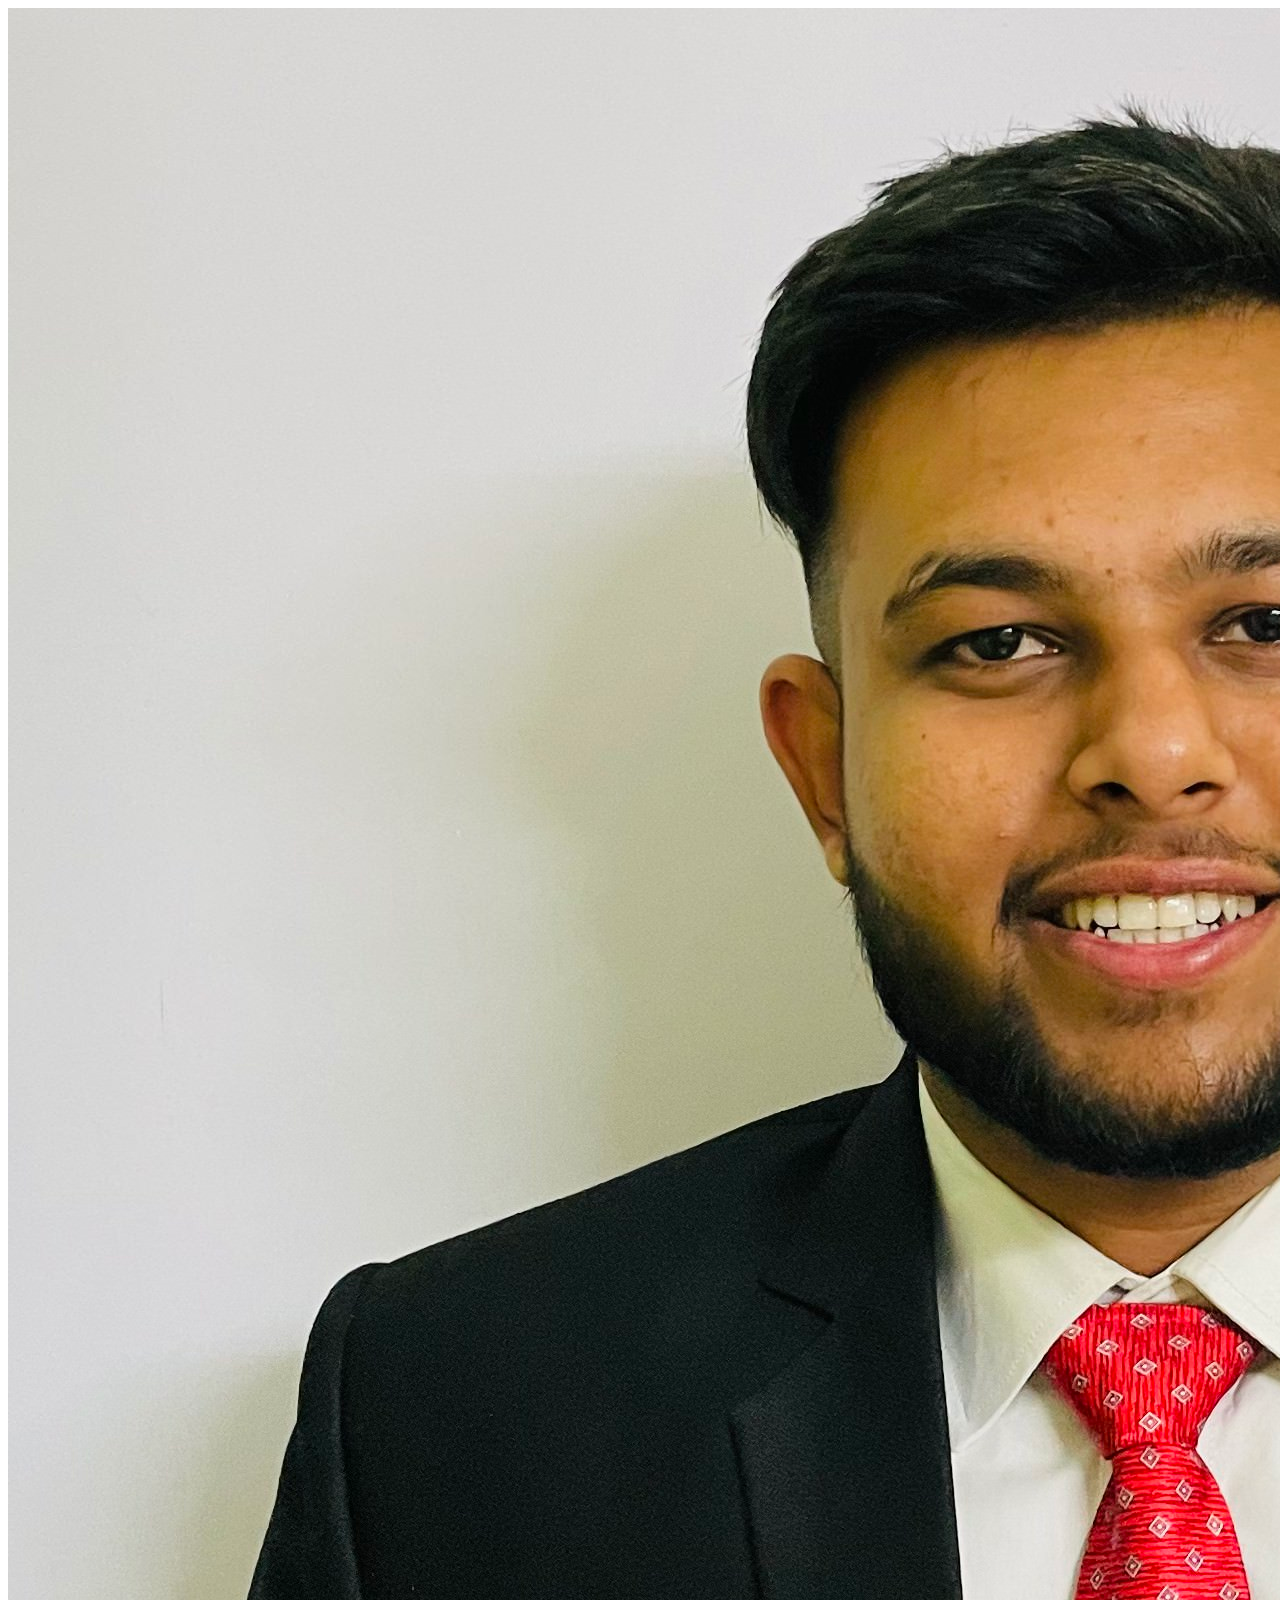
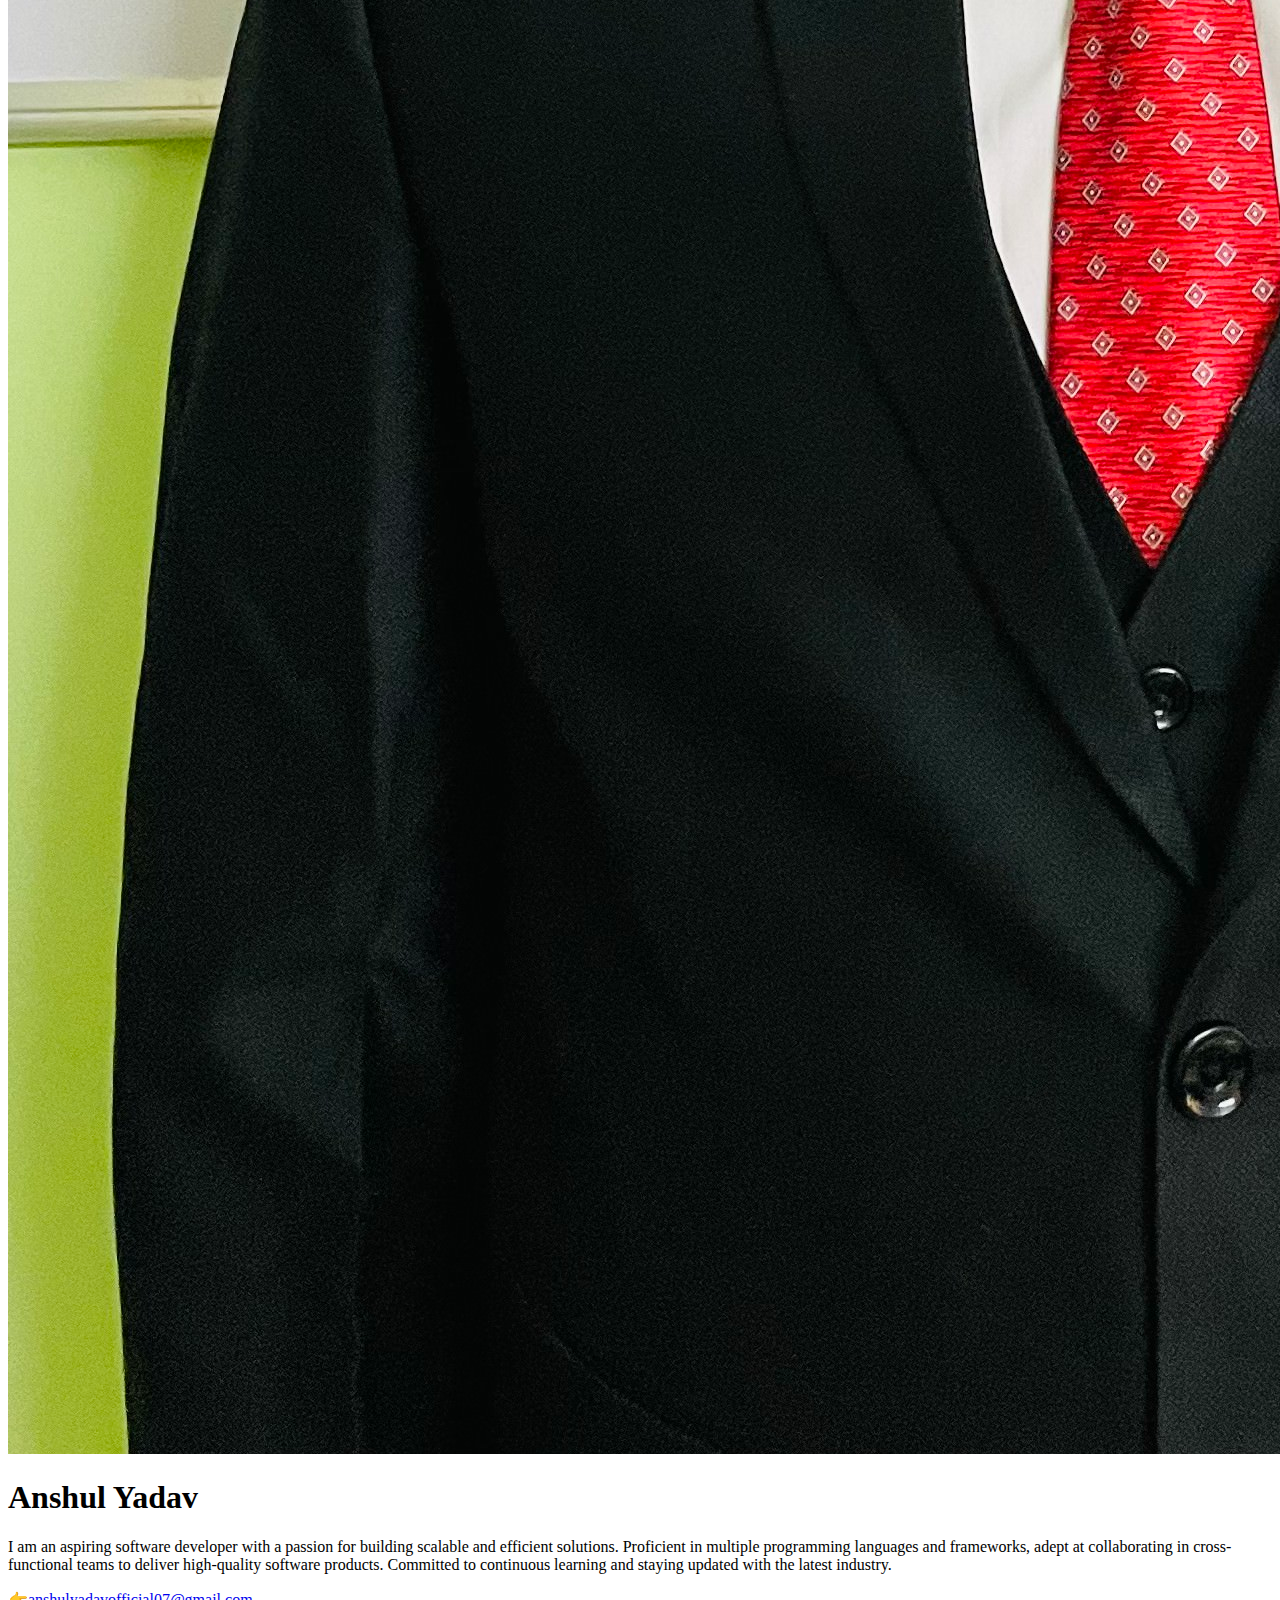
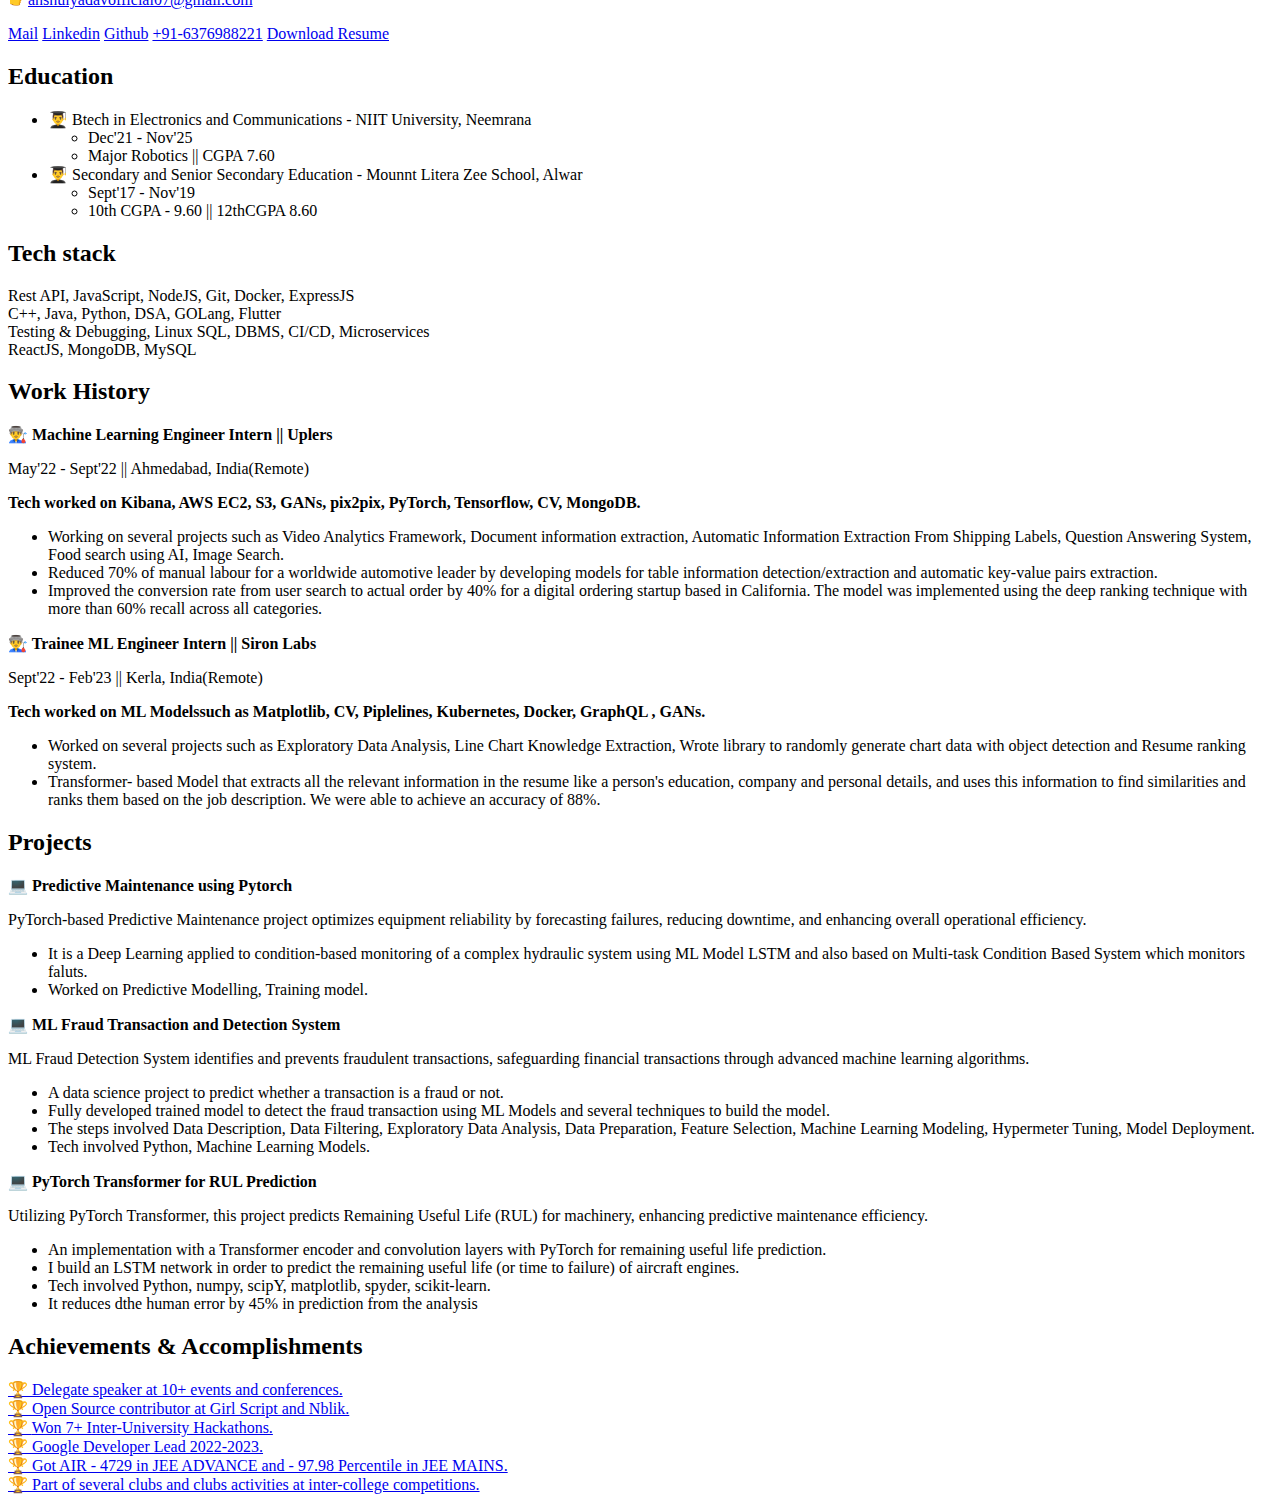
<file: index.html>
<!DOCTYPE html>
<html>

<head>
    <meta charset="utf-8">
    <meta http-equiv="X-UA-Compatible" content="IE=edge">
    <title>Anshul Yadav</title>
    <meta name="description" content="">
    <meta name="viewport" content="width=device-width, initial-scale=1">
    <link rel="stylesheet" href="./styles/main.css">
</head>

<body>
    <div id="container--main">

        <section id="wrapper--hero" class="section--page">
            <img id="profile-pic" src="assets/images/profile.jpg">

            <div>
                <h1 id="user-name">Anshul Yadav</h1>
                <p id="bio">I am an aspiring software developer with a passion for building scalable and efficient
                    solutions.
                    Proficient in multiple programming languages and frameworks, adept at
                    collaborating in cross-functional teams to deliver high-quality software products.
                    Committed to continuous learning and staying updated with the latest industry.</p>
                <p id="email">👉<a href="anshulyadavofficial07@gmail.com">anshulyadavofficial07@gmail.com</a></p>
            </div>
        </section>

        <section class="section--page">

            <div id="socials--list">
                <a href="mailto:anshul20@st.niituniversity.in" target="_blank">Mail</a>
                <a href="https://www.linkedin.com/in/anshul-yadav-4ab56412b/" target="_blank">Linkedin</a>
                <a href="https://github.com/anshulofficial" target="_blank">Github</a>
                <a href="#" target="_blank">+91-6376988221</a>
                <a href="./assets/resume.pdf" target="_blank">Download Resume</a>
            </div>
        </section>

        <section class="section--page">
            <h2>Education</h2>
            <ul id="qualifications--list">
                <li>👨‍🎓 Btech in Electronics and Communications - NIIT University, Neemrana</li>
                <ul id="#sub--list">
                    <li>Dec'21 - Nov'25</li>
                    <li>Major Robotics || CGPA 7.60</li>
                </ul>
                <li>👨‍🎓 Secondary and Senior Secondary Education - Mounnt Litera Zee School, Alwar</li>
                <ul id="#sub--list">
                    <li>Sept'17 - Nov'19</li>
                    <li>10th CGPA - 9.60 || 12thCGPA 8.60</li>
                </ul>
            </ul>
        </section>

        <section class="section--page">
            <h2>Tech stack</h2>

            <div id="wrapper--techstack__items">
                <div class="card--techstack"><span>Rest API, JavaScript, NodeJS, Git, Docker, ExpressJS</span></div>
                <div class="card--techstack"><span>C++, Java, Python, DSA, GOLang, Flutter</span></div>
                <div class="card--techstack"><span>Testing & Debugging, Linux SQL, DBMS, CI/CD, Microservices</span>
                </div>
                <div class="card--techstack"><span>ReactJS, MongoDB, MySQL</span></div>
            </div>
        </section>

        <section id="work-history-wrapper" class="section--page">
            <h2>Work History</h2>

            <div class="line-break"></div>
            <div class="card--work-history">
                <strong>👨‍🏭 Machine Learning Engineer Intern || Uplers</strong>
                <p>May'22 - Sept'22 || Ahmedabad, India(Remote)</p>
                <p><b>Tech worked on Kibana, AWS EC2, S3, GANs, pix2pix, PyTorch, Tensorflow, CV, MongoDB.</b></p>
                <ul>
                    <li>Working on several projects such as Video Analytics Framework, Document information extraction,
                        Automatic
                        Information Extraction From Shipping Labels, Question Answering System, Food search using AI,
                        Image Search.</li>
                    <li>Reduced 70% of manual labour for a worldwide automotive leader by developing models for table
                        information
                        detection/extraction and automatic key-value pairs extraction.</li>
                    <li>Improved the conversion rate from user search to actual order by 40% for a digital ordering
                        startup based in California.
                        The model was implemented using the deep ranking technique with more than 60% recall across all
                        categories.</li>
                </ul>
            </div>

            <div class="line-break"></div>

            <div class="card--work-history">
                <strong>👨‍🏭 Trainee ML Engineer Intern || Siron Labs</strong>
                <p>Sept'22 - Feb'23 || Kerla, India(Remote)</p>
                <p><b>Tech worked on ML Modelssuch as Matplotlib, CV, Piplelines, Kubernetes, Docker, GraphQL ,
                        GANs.</b></p>
                <ul>
                    <li>Worked on several projects such as Exploratory Data Analysis, Line Chart Knowledge Extraction,
                        Wrote library to
                        randomly generate chart data with object detection and Resume ranking system.</li>
                    <li>Transformer- based Model that extracts all the relevant information in the resume like a
                        person's education, company
                        and personal details, and uses this information to find similarities and ranks them based on the
                        job description. We
                        were able to achieve an accuracy of 88%.</li>
                </ul>
            </div>

        </section>
        <section id="work-history-wrapper" class="section--page">
            <h2>Projects</h2>
            <div class="line-break"></div>
            <div class="card--work-history">
                <strong>💻 Predictive Maintenance using Pytorch</strong>
                <p>PyTorch-based Predictive Maintenance project optimizes equipment reliability by forecasting failures, reducing downtime, and enhancing overall operational efficiency.</p>
                <ul>
                    <li>It is a Deep Learning applied to condition-based monitoring of a complex hydraulic system using ML Model LSTM
                        and also based on Multi-task Condition Based System which monitors faluts.
                    </li>
                    <li>Worked on Predictive Modelling, Training model.</li>
                </ul>
            </div>

            <div class="line-break"></div>

            <div class="card--work-history">
                <strong>💻 ML Fraud Transaction and Detection System</strong>
                <p>ML Fraud Detection System identifies and prevents fraudulent transactions, safeguarding financial transactions through advanced machine learning algorithms.</p>
                <ul>
                    <li>A data science project to predict whether a transaction is a fraud or not.</li>
                    <li>Fully developed trained model to detect the fraud transaction using ML Models and several techniques to build the model.</li>
                    <li>The steps involved Data Description, Data Filtering, Exploratory Data Analysis, Data Preparation, Feature Selection,
                        Machine Learning Modeling, Hypermeter Tuning, Model Deployment.</li>
                    <li>Tech involved Python, Machine Learning Models.</li>
                </ul>
            </div>

            <div class="line-break"></div>

            <div class="card--work-history">
                <strong>💻 PyTorch Transformer for RUL Prediction</strong>
                <p>Utilizing PyTorch Transformer, this project predicts Remaining Useful Life (RUL) for machinery, enhancing predictive maintenance efficiency.</p>
                <ul>
                    <li>An implementation with a Transformer encoder and convolution layers with PyTorch for remaining useful life prediction.</li>
                    <li>I build an LSTM network in order to predict the remaining useful life (or time to failure) of aircraft engines.</li>
                    <li>Tech involved Python, numpy, scipY, matplotlib, spyder, scikit-learn.</li>
                    <li>It reduces dthe human error by 45% in prediction from the analysis</li>
                </ul>
            </div>
        </section>

        <section class="section--page">
            <h2>Achievements & Accomplishments</h2>

            <div class="card--project">
                <a href="project1.html"><span>🏆 </span>Delegate speaker at 10+ events and conferences.</a>
            </div>

            <div class="card--project">
                <a href="project1.html"><span>🏆 </span>Open Source contributor at Girl Script and Nblik.</a>
            </div>

            <div class="card--project">
                <a href="project1.html"><span>🏆 </span>Won 7+ Inter-University Hackathons.</a>
            </div>

            <div class="card--project">
                <a href="project1.html"><span>🏆 </span>Google Developer Lead 2022-2023.</a>
            </div>

            <div class="card--project">
                <a href="project1.html"><span>🏆 </span>Got AIR - 4729 in JEE ADVANCE and - 97.98 Percentile in JEE
                    MAINS.</a>
            </div>

            <div class="card--project">
                <a href="project1.html"><span>🏆 </span>Part of several clubs and clubs activities at inter-college
                    competitions.</a>
            </div>
        </section>


    </div>

</body>

</html>
</file>
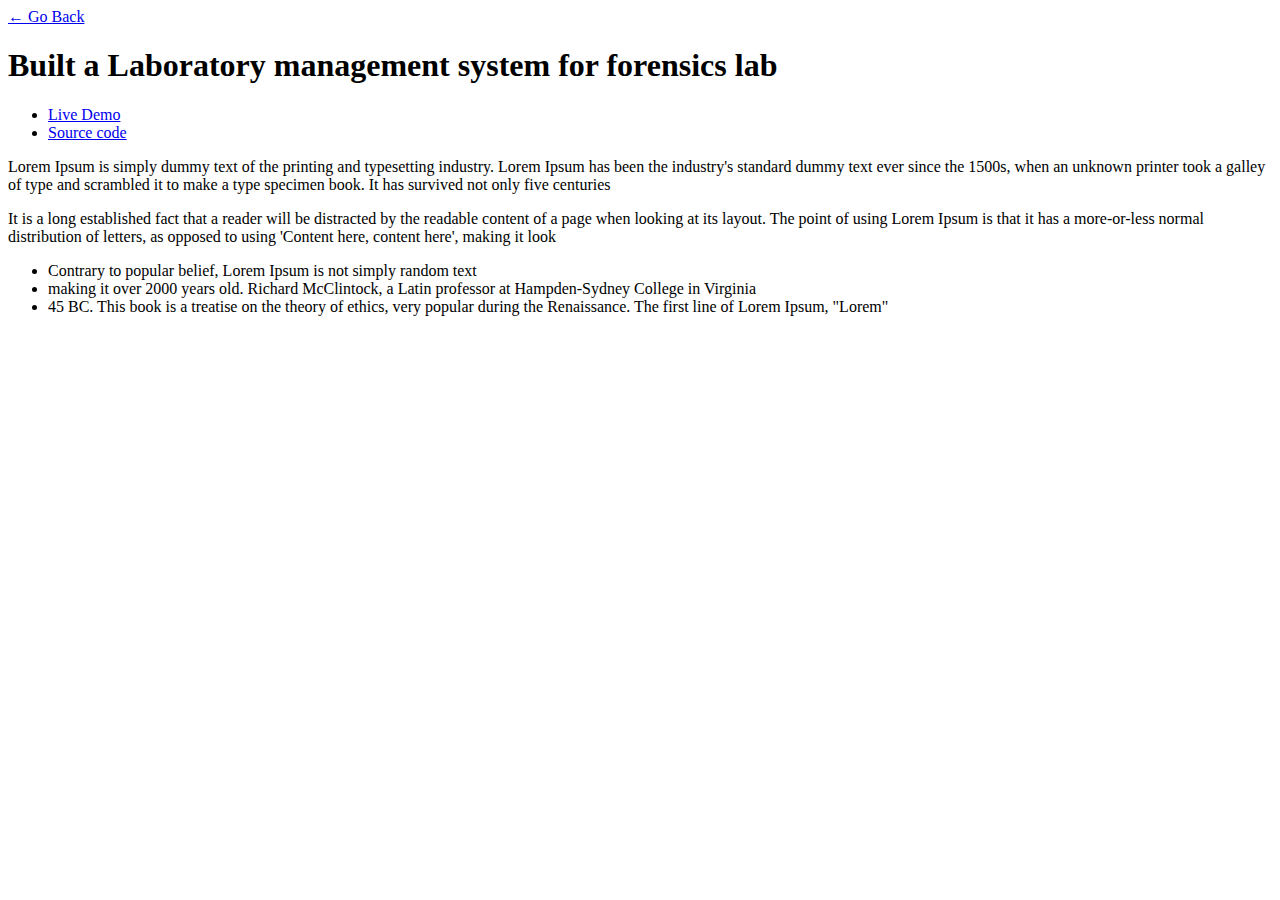
<file: project1.html>
<!DOCTYPE html>
<html>
    <head>
        <meta charset="utf-8">
        <meta http-equiv="X-UA-Compatible" content="IE=edge">
        <title>Dennis Ivy</title>
        <meta name="description" content="">
        <meta name="viewport" content="width=device-width, initial-scale=1">
        <link rel="stylesheet" href="./styles/main.css">
    </head>
    <body>
        <div id="container--main">
            <a href="index.html">&#x2190; Go Back</a>
            <h1>Built a Laboratory management system for forensics lab</h1>

            <ul>
                <li><a href="#">Live Demo</a></li>
                <li><a href="#">Source code</a></li>
            </ul>
            <p>Lorem Ipsum is simply dummy text of the printing and typesetting industry. Lorem Ipsum has been the industry's standard dummy text ever since the 1500s, when an unknown printer took a galley of type and scrambled it to make a type specimen book. It has survived not only five centuries</p>
            
            <p>It is a long established fact that a reader will be distracted by the readable content of a page when looking at its layout. The point of using Lorem Ipsum is that it has a more-or-less normal distribution of letters, as opposed to using 'Content here, content here', making it look</p>

            <ul>
                <li>Contrary to popular belief, Lorem Ipsum is not simply random text</li>
                <li>making it over 2000 years old. Richard McClintock, a Latin professor at Hampden-Sydney College in Virginia</li>
                <li>45 BC. This book is a treatise on the theory of ethics, very popular during the Renaissance. The first line of Lorem Ipsum, "Lorem"</li>
            </ul>
        </div>
    </body>
</html>
</file>
<file: styles/main.css>

</file>
